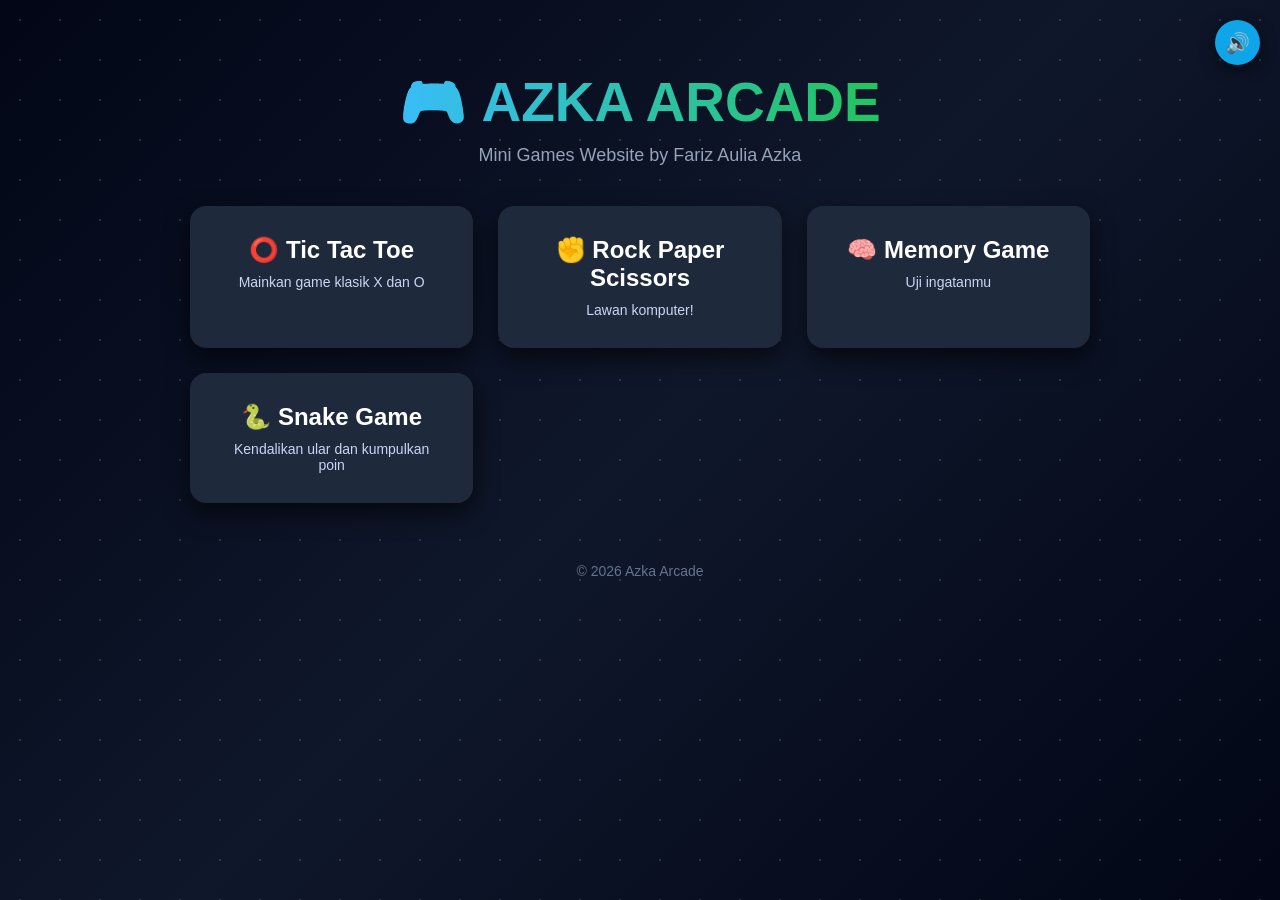
<file: index.html>
<!DOCTYPE html>
<html lang="id">
<head>

<meta charset="UTF-8">
<meta name="viewport" content="width=device-width, initial-scale=1.0">

<title>Azka Arcade</title>

<style>

*{
margin:0;
padding:0;
box-sizing:border-box;
font-family:Arial, Helvetica, sans-serif;
}

/* BACKGROUND */

body{
background:linear-gradient(135deg,#020617,#0f172a,#020617);
color:white;
min-height:100vh;
display:flex;
flex-direction:column;
align-items:center;
overflow-x:hidden;
}

/* ANIMATED STARS */

body::before{
content:"";
position:fixed;
width:100%;
height:100%;
background-image:
radial-gradient(white 1px,transparent 1px);
background-size:40px 40px;
opacity:0.15;
animation:stars 60s linear infinite;
}

@keyframes stars{
from{transform:translateY(0)}
to{transform:translateY(-1000px)}
}

/* HEADER */

header{
text-align:center;
padding:70px 20px 40px;
z-index:1;
}

header h1{
font-size:55px;
margin-bottom:10px;
background:linear-gradient(90deg,#38bdf8,#22c55e);
-webkit-background-clip:text;
-webkit-text-fill-color:transparent;
}

header p{
color:#94a3b8;
font-size:18px;
}

/* GAME GRID */

.games{
display:grid;
grid-template-columns:repeat(auto-fit,minmax(220px,1fr));
gap:25px;
width:90%;
max-width:900px;
z-index:1;
}

/* GAME CARD */

.card{
background:#1e293b;
padding:30px;
border-radius:16px;
text-align:center;
text-decoration:none;
color:white;
transition:0.25s;
box-shadow:0 10px 25px rgba(0,0,0,0.6);
position:relative;
overflow:hidden;
}

.card:hover{
transform:translateY(-10px) scale(1.05);
background:#0ea5e9;
box-shadow:0 0 25px #0ea5e9;
}

.card h2{
margin-bottom:10px;
}

.card p{
font-size:14px;
color:#cbd5f5;
}

/* MUSIC BUTTON */

#musicBtn{
position:fixed;
top:20px;
right:20px;
background:#0ea5e9;
border:none;
border-radius:50%;
width:45px;
height:45px;
font-size:20px;
cursor:pointer;
color:white;
box-shadow:0 5px 15px rgba(0,0,0,0.5);
z-index:2;
transition:0.2s;
}

#musicBtn:hover{
background:#38bdf8;
transform:scale(1.1);
}

/* FOOTER */

footer{
margin-top:60px;
padding-bottom:30px;
color:#64748b;
font-size:14px;
z-index:1;
}

/* MOBILE */

@media(max-width:600px){

header h1{
font-size:36px;
}

header p{
font-size:14px;
}

.games{
grid-template-columns:1fr;
gap:18px;
}

}

</style>

</head>

<body>

<button id="musicBtn">🔊</button>

<header>

<h1>🎮 AZKA ARCADE</h1>
<p>Mini Games Website by Fariz Aulia Azka</p>

</header>

<section class="games">

<a href="games/tic-tac-toe.html" class="card">
<h2>⭕ Tic Tac Toe</h2>
<p>Mainkan game klasik X dan O</p>
</a>

<a href="games/rps.html" class="card">
<h2>✊ Rock Paper Scissors</h2>
<p>Lawan komputer!</p>
</a>

<a href="games/memory.html" class="card">
<h2>🧠 Memory Game</h2>
<p>Uji ingatanmu</p>
</a>

<a href="games/snake.html" class="card">
<h2>🐍 Snake Game</h2>
<p>Kendalikan ular dan kumpulkan poin</p>
</a>

</section>

<footer>

<p>© 2026 Azka Arcade</p>

</footer>

<audio id="bgMusic" autoplay loop>
<source src="assets/sound/arcade.mp3" type="audio/mpeg">
</audio>

<script>

let music=document.getElementById("bgMusic");
let btn=document.getElementById("musicBtn");

document.body.addEventListener("click",()=>{
music.play().catch(()=>{});
},{once:true});

btn.onclick=function(){

if(music.paused){
music.play();
btn.innerHTML="🔊";
}else{
music.pause();
btn.innerHTML="🔇";
}

}

</script>

</body>
</html>
</file>
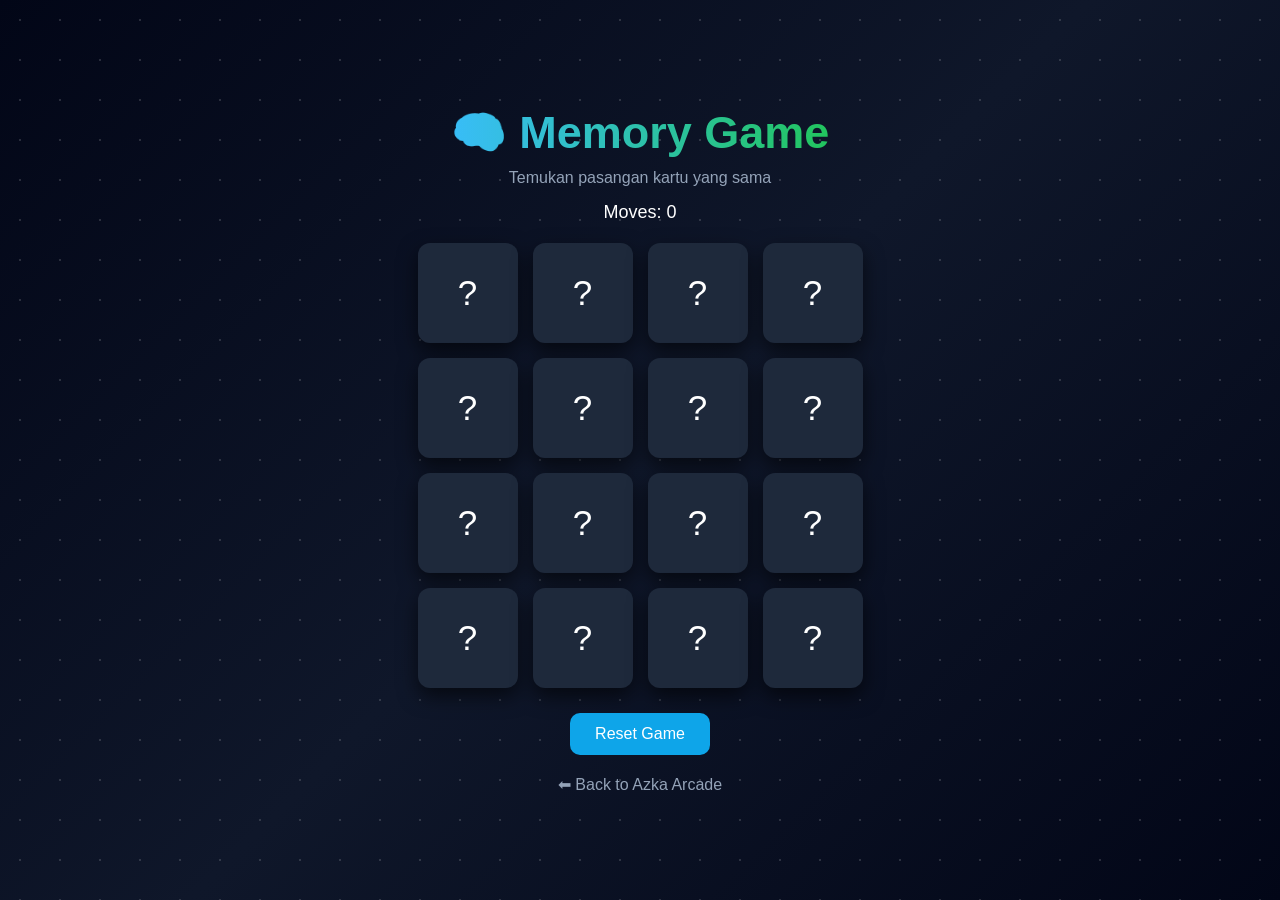
<file: games/memory.html>
<!DOCTYPE html>
<html lang="id">
<head>
<meta charset="UTF-8">
<meta name="viewport" content="width=device-width, initial-scale=1.0">
<title>Memory Game | Azka Arcade</title>

<style>

*{
margin:0;
padding:0;
box-sizing:border-box;
font-family:Arial, Helvetica, sans-serif;
}

/* BACKGROUND */

body{
background:linear-gradient(135deg,#020617,#0f172a,#020617);
color:white;
text-align:center;
min-height:100vh;
display:flex;
flex-direction:column;
align-items:center;
justify-content:center;
overflow-x:hidden;
}

/* STAR ANIMATION */

body::before{
content:"";
position:fixed;
width:100%;
height:100%;
background-image:radial-gradient(white 1px,transparent 1px);
background-size:40px 40px;
opacity:0.15;
animation:stars 60s linear infinite;
z-index:-1;
}

@keyframes stars{
from{transform:translateY(0)}
to{transform:translateY(-1000px)}
}

/* TITLE */

h1{
font-size:45px;
margin-bottom:10px;
background:linear-gradient(90deg,#38bdf8,#22c55e);
-webkit-background-clip:text;
-webkit-text-fill-color:transparent;
}

/* INFO */

.info{
color:#94a3b8;
margin-bottom:15px;
}

.moves{
margin-bottom:20px;
font-size:18px;
}

/* GAME GRID */

.game{
display:grid;
grid-template-columns:repeat(4,100px);
gap:15px;
margin-bottom:25px;
}

/* CARD */

.card{
width:100px;
height:100px;
background:#1e293b;
border-radius:12px;
display:flex;
align-items:center;
justify-content:center;
font-size:35px;
cursor:pointer;
transition:0.25s;
box-shadow:0 8px 20px rgba(0,0,0,0.6);
}

.card:hover{
transform:scale(1.08);
background:#0ea5e9;
box-shadow:0 0 15px #0ea5e9;
}

/* BUTTON */

button{
padding:12px 25px;
border:none;
border-radius:10px;
background:#0ea5e9;
color:white;
font-size:16px;
cursor:pointer;
transition:0.2s;
}

button:hover{
transform:scale(1.1);
background:#38bdf8;
}

/* BACK */

.back{
margin-top:20px;
text-decoration:none;
color:#94a3b8;
}

.back:hover{
color:white;
}

/* MOBILE */

@media(max-width:600px){

h1{
font-size:32px;
}

.game{
grid-template-columns:repeat(4,70px);
gap:10px;
}

.card{
width:70px;
height:70px;
font-size:25px;
}

}

</style>
</head>

<body>

<h1>🧠 Memory Game</h1>
<p class="info">Temukan pasangan kartu yang sama</p>

<div class="moves">
Moves: <span id="moves">0</span>
</div>

<div class="game" id="game"></div>

<button onclick="startGame()">Reset Game</button>

<a class="back" href="../index.html">⬅ Back to Azka Arcade</a>

<!-- AUDIO -->
<audio id="flipSound" src="../assets/sound/flip.mp3"></audio>
<audio id="winSound" src="../assets/sound/win.mp3"></audio>

<script>

let emojis=[
"🐱","🐱",
"🐶","🐶",
"🐼","🐼",
"🐸","🐸",
"🐵","🐵",
"🦊","🦊",
"🐰","🐰",
"🐯","🐯"
];

let game=document.getElementById("game");

let firstCard=null;
let secondCard=null;
let lock=false;
let moves=0;

function shuffle(array){
return array.sort(()=>0.5-Math.random());
}

function startGame(){

game.innerHTML="";
moves=0;
document.getElementById("moves").textContent=0;

let shuffled=shuffle([...emojis]);

shuffled.forEach(emoji=>{

let card=document.createElement("div");
card.classList.add("card");

card.dataset.emoji=emoji;
card.textContent="?";

card.addEventListener("click",flipCard);

game.appendChild(card);

});

}

function flipCard(){

if(lock) return;
if(this.textContent!=="?") return;

let flip=document.getElementById("flipSound");
flip.currentTime=0;
flip.play();

this.textContent=this.dataset.emoji;

if(!firstCard){

firstCard=this;

}else{

secondCard=this;
lock=true;
moves++;

document.getElementById("moves").textContent=moves;

checkMatch();

}

}

function checkMatch(){

if(firstCard.dataset.emoji===secondCard.dataset.emoji){

firstCard=null;
secondCard=null;
lock=false;

checkWin();

}else{

setTimeout(()=>{

firstCard.textContent="?";
secondCard.textContent="?";

firstCard=null;
secondCard=null;
lock=false;

},800);

}

}

function checkWin(){

let cards=document.querySelectorAll(".card");

let win=[...cards].every(card=>card.textContent!=="?");

if(win){

let winSound=document.getElementById("winSound");
winSound.currentTime=0;
winSound.play();

setTimeout(()=>{
alert("🎉 Kamu menang dalam "+moves+" moves!");
},300);

}

}

startGame();

</script>

</body>
</html>
</file>
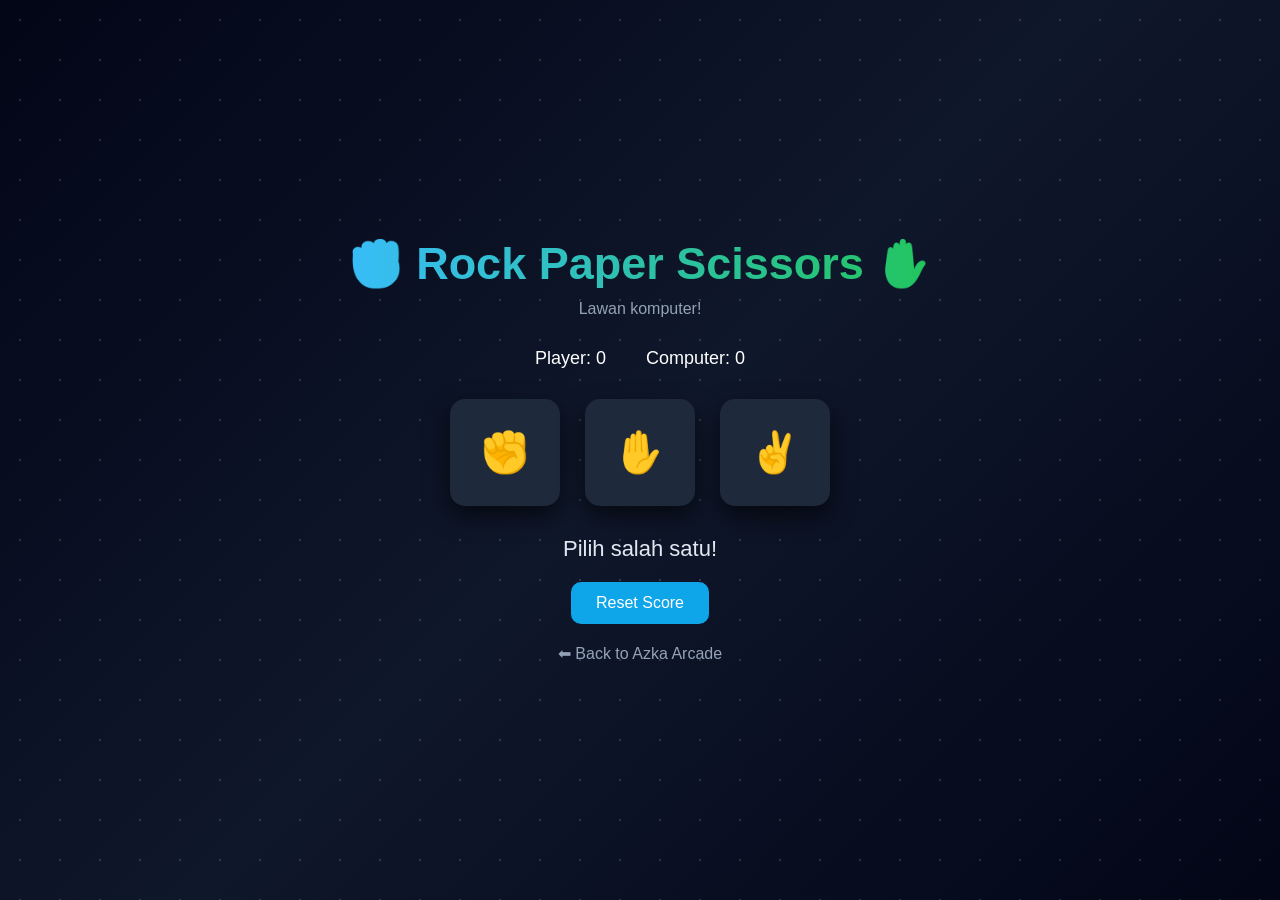
<file: games/rps.html>
<!DOCTYPE html>
<html lang="id">
<head>
<meta charset="UTF-8">
<meta name="viewport" content="width=device-width, initial-scale=1.0">
<title>Rock Paper Scissors | Azka Arcade</title>

<style>

*{
margin:0;
padding:0;
box-sizing:border-box;
font-family:Arial, Helvetica, sans-serif;
}

/* BACKGROUND */

body{
background:linear-gradient(135deg,#020617,#0f172a,#020617);
color:white;
text-align:center;
min-height:100vh;
display:flex;
flex-direction:column;
align-items:center;
justify-content:center;
overflow-x:hidden;
}

/* STAR ANIMATION */

body::before{
content:"";
position:fixed;
width:100%;
height:100%;
background-image:radial-gradient(white 1px,transparent 1px);
background-size:40px 40px;
opacity:0.15;
animation:stars 60s linear infinite;
z-index:-1;
}

@keyframes stars{
from{transform:translateY(0)}
to{transform:translateY(-1000px)}
}

/* TITLE */

h1{
font-size:45px;
margin-bottom:10px;
background:linear-gradient(90deg,#38bdf8,#22c55e);
-webkit-background-clip:text;
-webkit-text-fill-color:transparent;
}

/* SUBTITLE */

.subtitle{
color:#94a3b8;
margin-bottom:30px;
}

/* SCOREBOARD */

.scoreboard{
display:flex;
gap:40px;
font-size:18px;
margin-bottom:30px;
}

/* CHOICES */

.choices{
display:flex;
gap:25px;
margin-bottom:30px;
flex-wrap:wrap;
justify-content:center;
}

.choice{
background:#1e293b;
padding:30px;
font-size:40px;
border-radius:15px;
cursor:pointer;
transition:0.25s;
box-shadow:0 10px 25px rgba(0,0,0,0.6);
}

.choice:hover{
transform:scale(1.15);
background:#0ea5e9;
box-shadow:0 0 15px #0ea5e9;
}

/* RESULT */

.result{
font-size:22px;
margin-bottom:20px;
color:#e2e8f0;
}

/* BUTTON */

button{
padding:12px 25px;
border:none;
border-radius:10px;
background:#0ea5e9;
color:white;
font-size:16px;
cursor:pointer;
transition:0.2s;
}

button:hover{
transform:scale(1.1);
background:#38bdf8;
}

/* BACK */

.back{
margin-top:20px;
color:#94a3b8;
text-decoration:none;
}

.back:hover{
color:white;
}

/* MOBILE */

@media(max-width:600px){

h1{
font-size:32px;
}

.choice{
padding:20px;
font-size:32px;
}

.scoreboard{
gap:20px;
}

}

</style>
</head>

<body>

<h1>✊ Rock Paper Scissors ✋</h1>
<p class="subtitle">Lawan komputer!</p>

<div class="scoreboard">
<div>Player: <span id="playerScore">0</span></div>
<div>Computer: <span id="computerScore">0</span></div>
</div>

<div class="choices">

<div class="choice" onclick="play('rock')">✊</div>
<div class="choice" onclick="play('paper')">✋</div>
<div class="choice" onclick="play('scissors')">✌️</div>

</div>

<div class="result" id="result">
Pilih salah satu!
</div>

<button onclick="resetScore()">Reset Score</button>

<a class="back" href="../index.html">⬅ Back to Azka Arcade</a>

<!-- AUDIO -->
<audio id="clickSound" src="../assets/sound/click.mp3"></audio>
<audio id="winSound" src="../assets/sound/win.mp3"></audio>

<script>

let playerScore=0;
let computerScore=0;

function play(player){

let click=document.getElementById("clickSound");
click.currentTime=0;
click.play();

const choices=["rock","paper","scissors"];
const computer=choices[Math.floor(Math.random()*3)];

let resultText="";

if(player===computer){

resultText="🤝 Draw! Computer juga pilih "+computer;

}

else if(

player==="rock" && computer==="scissors" ||
player==="paper" && computer==="rock" ||
player==="scissors" && computer==="paper"

){

playerScore++;

let win=document.getElementById("winSound");
win.currentTime=0;
win.play();

resultText="🎉 Kamu Menang! Computer pilih "+computer;

}

else{

computerScore++;
resultText="😢 Computer Menang! Computer pilih "+computer;

}

document.getElementById("playerScore").textContent=playerScore;
document.getElementById("computerScore").textContent=computerScore;

document.getElementById("result").textContent=resultText;

}

function resetScore(){

playerScore=0;
computerScore=0;

document.getElementById("playerScore").textContent=0;
document.getElementById("computerScore").textContent=0;

document.getElementById("result").textContent="Score direset. Main lagi!";

}

</script>

</body>
</html>
</file>
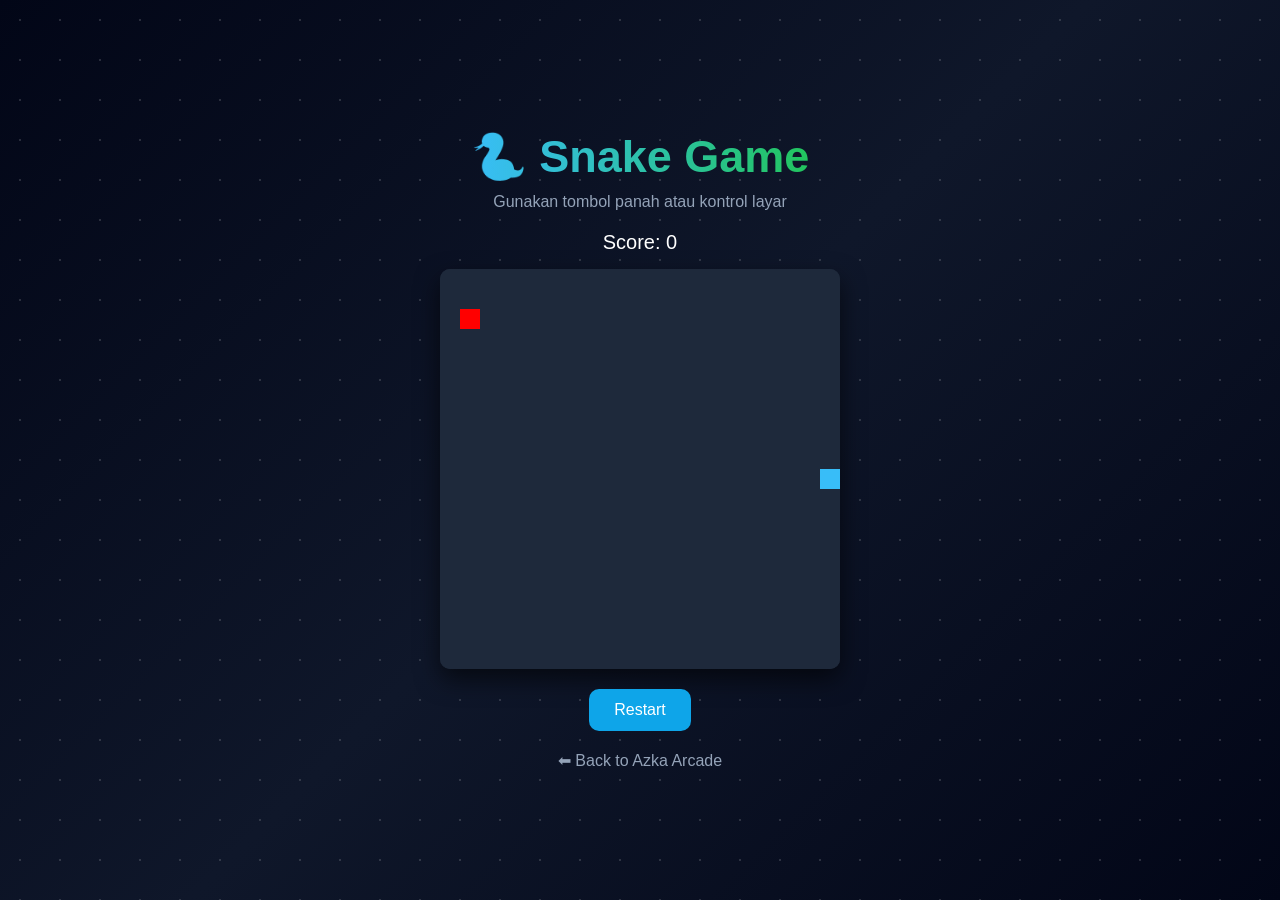
<file: games/snake.html>
<!DOCTYPE html>
<html lang="id">
<head>
<meta charset="UTF-8">
<meta name="viewport" content="width=device-width, initial-scale=1.0">
<title>Snake Game | Azka Arcade</title>

<style>

*{
margin:0;
padding:0;
box-sizing:border-box;
font-family:Arial, Helvetica, sans-serif;
}

body{
background:linear-gradient(135deg,#020617,#0f172a,#020617);
color:white;
text-align:center;
min-height:100vh;
display:flex;
flex-direction:column;
align-items:center;
justify-content:center;
overflow-x:hidden;
}

/* STAR BACKGROUND */

body::before{
content:"";
position:fixed;
width:100%;
height:100%;
background-image:radial-gradient(white 1px,transparent 1px);
background-size:40px 40px;
opacity:0.15;
animation:stars 60s linear infinite;
z-index:-1;
}

@keyframes stars{
from{transform:translateY(0)}
to{transform:translateY(-1000px)}
}

h1{
font-size:45px;
margin-bottom:10px;
background:linear-gradient(90deg,#38bdf8,#22c55e);
-webkit-background-clip:text;
-webkit-text-fill-color:transparent;
}

.info{
color:#94a3b8;
margin-bottom:20px;
}

.score{
font-size:20px;
margin-bottom:15px;
}

/* GAME CANVAS */

canvas{
background:#1e293b;
border-radius:10px;
box-shadow:0 10px 25px rgba(0,0,0,0.6);
}

/* BUTTON */

button{
margin-top:20px;
padding:12px 25px;
border:none;
border-radius:10px;
background:#0ea5e9;
color:white;
font-size:16px;
cursor:pointer;
transition:0.2s;
}

button:hover{
transform:scale(1.1);
background:#38bdf8;
}

/* MOBILE CONTROLS */

.controls{
margin-top:20px;
display:none;
flex-direction:column;
align-items:center;
gap:10px;
}

.controls div{
display:flex;
gap:10px;
}

.ctrl{
width:60px;
height:60px;
background:#1e293b;
border-radius:10px;
display:flex;
align-items:center;
justify-content:center;
font-size:22px;
cursor:pointer;
box-shadow:0 5px 15px rgba(0,0,0,0.5);
}

.ctrl:hover{
background:#0ea5e9;
}

/* BACK LINK */

.back{
margin-top:20px;
text-decoration:none;
color:#94a3b8;
}

.back:hover{
color:white;
}

/* MOBILE */

@media(max-width:600px){

h1{
font-size:32px;
}

canvas{
width:320px;
height:320px;
}

.controls{
display:flex;
}

}

</style>
</head>

<body>

<h1>🐍 Snake Game</h1>
<p class="info">Gunakan tombol panah atau kontrol layar</p>

<div class="score">
Score: <span id="score">0</span>
</div>

<canvas id="game" width="400" height="400"></canvas>

<button onclick="restartGame()">Restart</button>

<!-- MOBILE CONTROLS -->

<div class="controls">

<div>
<div class="ctrl" onclick="setDirection('up')">⬆</div>
</div>

<div>
<div class="ctrl" onclick="setDirection('left')">⬅</div>
<div class="ctrl" onclick="setDirection('down')">⬇</div>
<div class="ctrl" onclick="setDirection('right')">➡</div>
</div>

</div>

<a class="back" href="../index.html">⬅ Back to Azka Arcade</a>

<!-- AUDIO -->

<audio id="eatSound" src="../assets/sound/eat.mp3"></audio>
<audio id="winSound" src="../assets/sound/win.mp3"></audio>

<script>

const canvas=document.getElementById("game");
const ctx=canvas.getContext("2d");

const box=20;

let snake=[{x:200,y:200}];

let food={
x:Math.floor(Math.random()*20)*box,
y:Math.floor(Math.random()*20)*box
};

let dx=box;
let dy=0;

let score=0;

document.addEventListener("keydown",direction);

function direction(e){

if(e.key==="ArrowUp" && dy===0){
dx=0; dy=-box;
}
else if(e.key==="ArrowDown" && dy===0){
dx=0; dy=box;
}
else if(e.key==="ArrowLeft" && dx===0){
dx=-box; dy=0;
}
else if(e.key==="ArrowRight" && dx===0){
dx=box; dy=0;
}

}

/* MOBILE CONTROL */

function setDirection(dir){

if(dir==="up" && dy===0){
dx=0; dy=-box;
}

if(dir==="down" && dy===0){
dx=0; dy=box;
}

if(dir==="left" && dx===0){
dx=-box; dy=0;
}

if(dir==="right" && dx===0){
dx=box; dy=0;
}

}

function drawGame(){

ctx.fillStyle="#1e293b";
ctx.fillRect(0,0,400,400);

for(let i=0;i<snake.length;i++){

ctx.fillStyle=i===0?"#38bdf8":"#22c55e";

ctx.fillRect(
snake[i].x,
snake[i].y,
box,
box
);

}

ctx.fillStyle="red";
ctx.fillRect(food.x,food.y,box,box);

let snakeX=snake[0].x+dx;
let snakeY=snake[0].y+dy;

if(snakeX===food.x && snakeY===food.y){

let eat=document.getElementById("eatSound");
eat.currentTime=0;
eat.play();

score++;
document.getElementById("score").textContent=score;

food={
x:Math.floor(Math.random()*20)*box,
y:Math.floor(Math.random()*20)*box
};

if(score===20){

let win=document.getElementById("winSound");
win.currentTime=0;
win.play();

setTimeout(()=>{
alert("🎉 Kamu menang! Score: "+score);
},200);

}

}else{

snake.pop();

}

let newHead={
x:snakeX,
y:snakeY
};

if(

snakeX<0 || snakeY<0 ||
snakeX>=400 || snakeY>=400 ||
collision(newHead,snake)

){

clearInterval(game);

alert("Game Over! Score: "+score);

}

snake.unshift(newHead);

}

function collision(head,array){

for(let i=0;i<array.length;i++){
if(head.x===array[i].x && head.y===array[i].y){
return true;
}
}

return false;

}

function restartGame(){
location.reload();
}

let game=setInterval(drawGame,100);

</script>

</body>
</html>
</file>
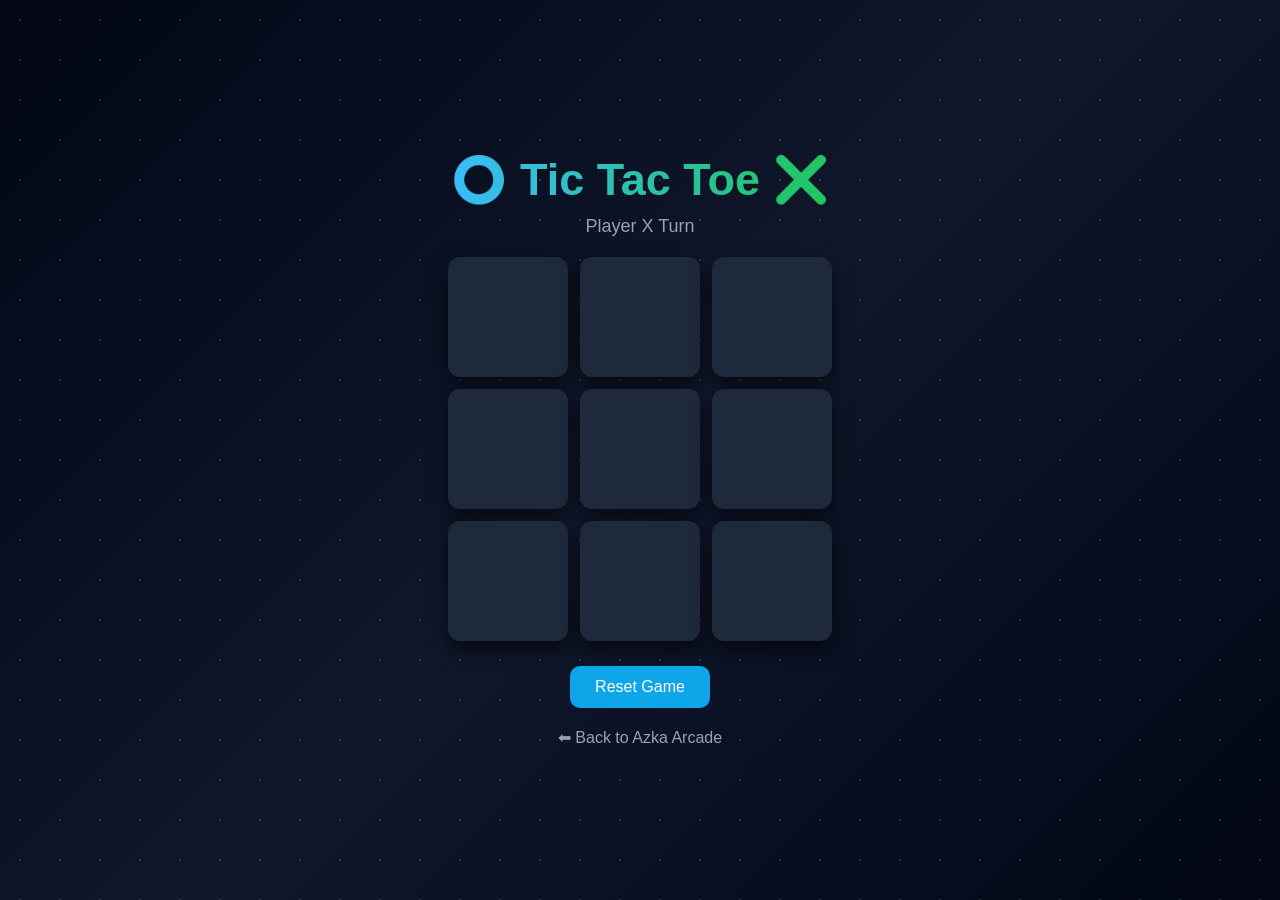
<file: games/tic-tac-toe.html>
<!DOCTYPE html>
<html lang="id">
<head>
<meta charset="UTF-8">
<meta name="viewport" content="width=device-width, initial-scale=1.0">
<title>Tic Tac Toe | Azka Arcade</title>

<style>

*{
margin:0;
padding:0;
box-sizing:border-box;
font-family:Arial, Helvetica, sans-serif;
}

/* BACKGROUND */

body{
background:linear-gradient(135deg,#020617,#0f172a,#020617);
color:white;
min-height:100vh;
display:flex;
flex-direction:column;
align-items:center;
justify-content:center;
text-align:center;
overflow-x:hidden;
}

/* STAR ANIMATION */

body::before{
content:"";
position:fixed;
width:100%;
height:100%;
background-image:radial-gradient(white 1px,transparent 1px);
background-size:40px 40px;
opacity:0.15;
animation:stars 60s linear infinite;
z-index:-1;
}

@keyframes stars{
from{transform:translateY(0)}
to{transform:translateY(-1000px)}
}

/* TITLE */

h1{
font-size:45px;
margin-bottom:10px;
background:linear-gradient(90deg,#38bdf8,#22c55e);
-webkit-background-clip:text;
-webkit-text-fill-color:transparent;
}

/* STATUS */

.status{
margin-bottom:20px;
font-size:18px;
color:#94a3b8;
}

/* BOARD */

.board{
display:grid;
grid-template-columns:repeat(3,120px);
gap:12px;
margin-bottom:25px;
}

/* CELL */

.cell{
width:120px;
height:120px;
background:#1e293b;
border-radius:12px;
display:flex;
align-items:center;
justify-content:center;
font-size:42px;
cursor:pointer;
transition:0.2s;
box-shadow:0 8px 20px rgba(0,0,0,0.6);
}

.cell:hover{
background:#0ea5e9;
transform:scale(1.05);
box-shadow:0 0 15px #0ea5e9;
}

/* BUTTON */

button{
padding:12px 25px;
border:none;
border-radius:10px;
background:#0ea5e9;
color:white;
font-size:16px;
cursor:pointer;
transition:0.2s;
}

button:hover{
transform:scale(1.1);
background:#38bdf8;
}

/* BACK */

.back{
margin-top:20px;
display:inline-block;
color:#94a3b8;
text-decoration:none;
}

.back:hover{
color:white;
}

/* MOBILE */

@media(max-width:600px){

h1{
font-size:32px;
}

.board{
grid-template-columns:repeat(3,90px);
}

.cell{
width:90px;
height:90px;
font-size:35px;
}

}

</style>
</head>

<body>

<h1>⭕ Tic Tac Toe ❌</h1>

<div class="status" id="status">
Player X Turn
</div>

<div class="board" id="board"></div>

<button onclick="resetGame()">Reset Game</button>

<a class="back" href="../index.html">⬅ Back to Azka Arcade</a>

<!-- SOUND EFFECT -->
<audio id="clickSound" src="../assets/sound/click.mp3"></audio>
<audio id="winSound" src="../assets/sound/win.mp3"></audio>

<script>

let board=document.getElementById("board");
let statusText=document.getElementById("status");

let cells=[];
let currentPlayer="X";
let gameActive=true;

const winPatterns=[
[0,1,2],
[3,4,5],
[6,7,8],
[0,3,6],
[1,4,7],
[2,5,8],
[0,4,8],
[2,4,6]
];

for(let i=0;i<9;i++){

let cell=document.createElement("div");
cell.classList.add("cell");
cell.dataset.index=i;

cell.addEventListener("click",handleClick);

board.appendChild(cell);
cells.push(cell);

}

function handleClick(e){

let cell=e.target;

if(cell.textContent!=="" || !gameActive) return;

let click=document.getElementById("clickSound");
click.currentTime=0;
click.play();

cell.textContent=currentPlayer;

checkWinner();

currentPlayer=currentPlayer==="X"?"O":"X";

if(gameActive){
statusText.textContent="Player "+currentPlayer+" Turn";
}

}

function checkWinner(){

for(let pattern of winPatterns){

let a=cells[pattern[0]].textContent;
let b=cells[pattern[1]].textContent;
let c=cells[pattern[2]].textContent;

if(a && a===b && a===c){

statusText.textContent="🎉 Player "+a+" Wins!";

let win=document.getElementById("winSound");
win.currentTime=0;
win.play();

gameActive=false;
return;

}

}

let draw=cells.every(cell=>cell.textContent!=="");

if(draw){
statusText.textContent="🤝 Draw Game!";
gameActive=false;
}

}

function resetGame(){

cells.forEach(cell=>cell.textContent="");

currentPlayer="X";
gameActive=true;

statusText.textContent="Player X Turn";

}

</script>

</body>
</html>
</file>
